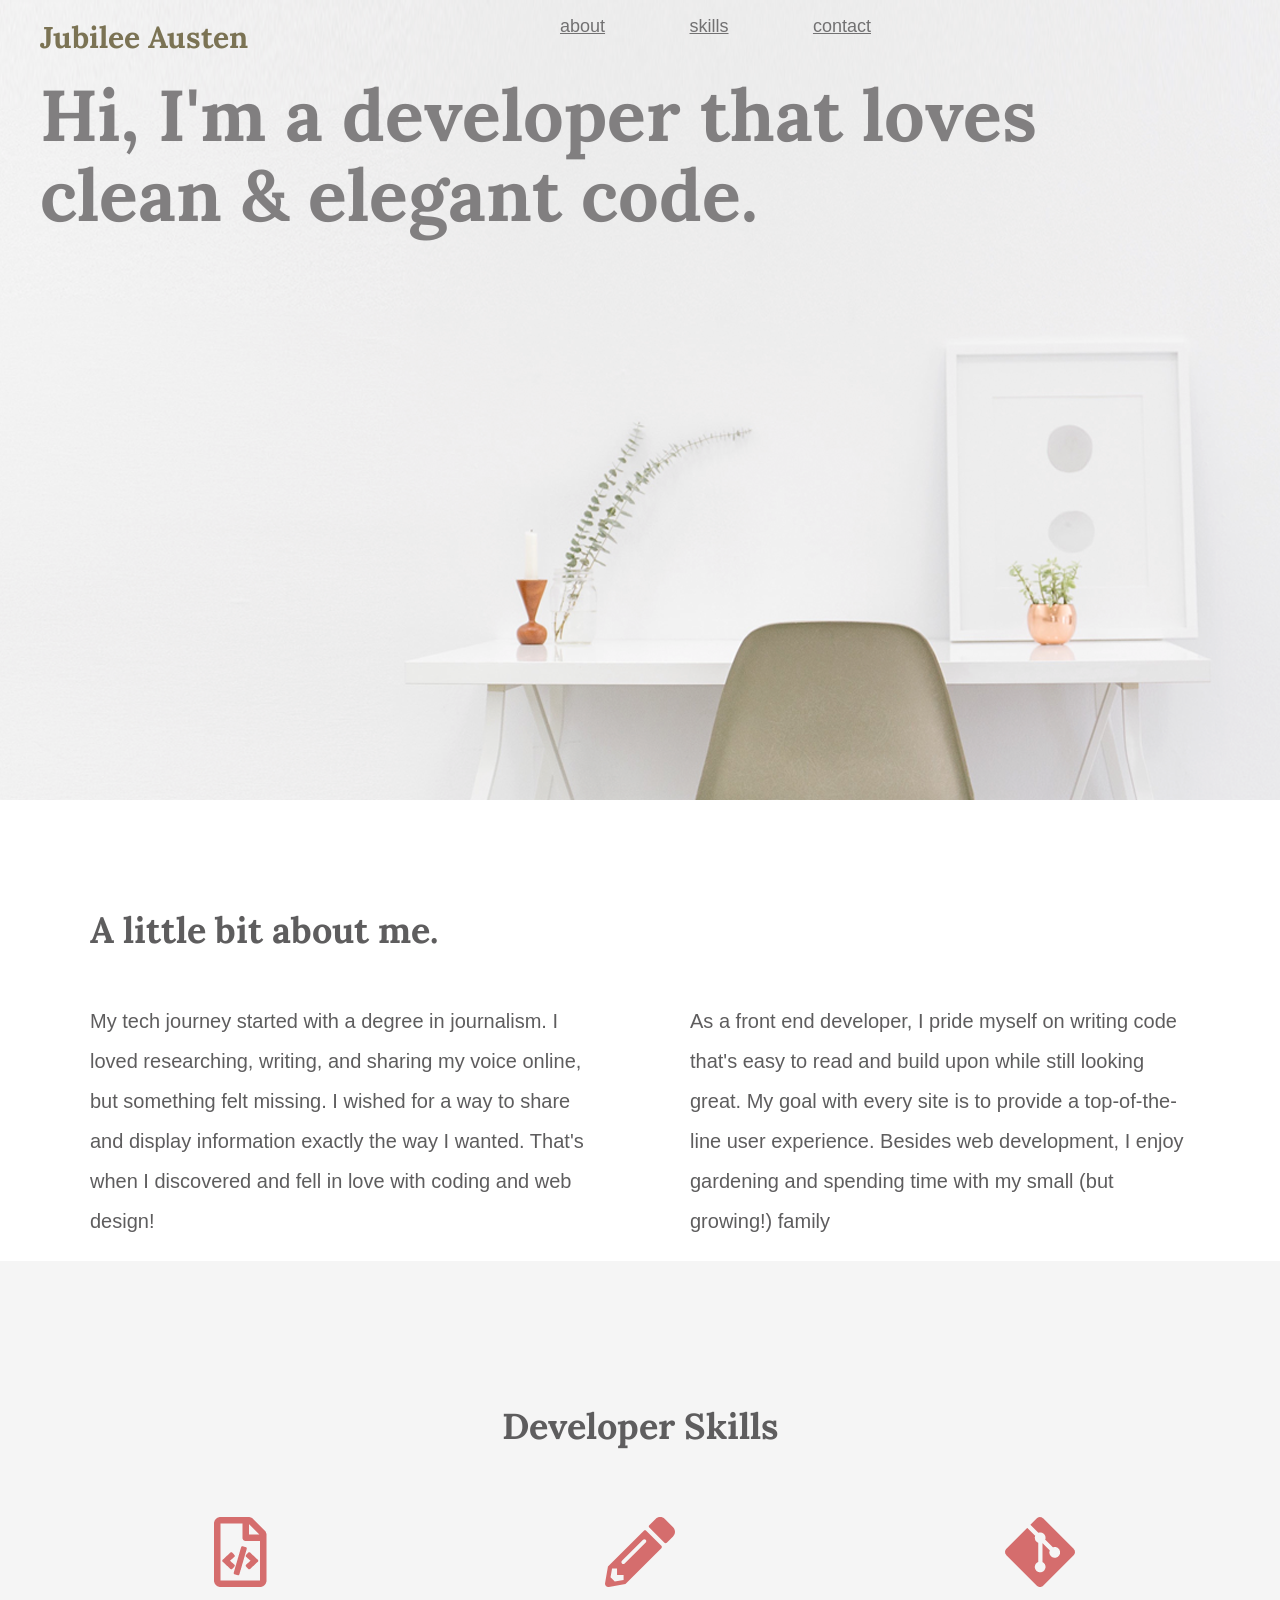
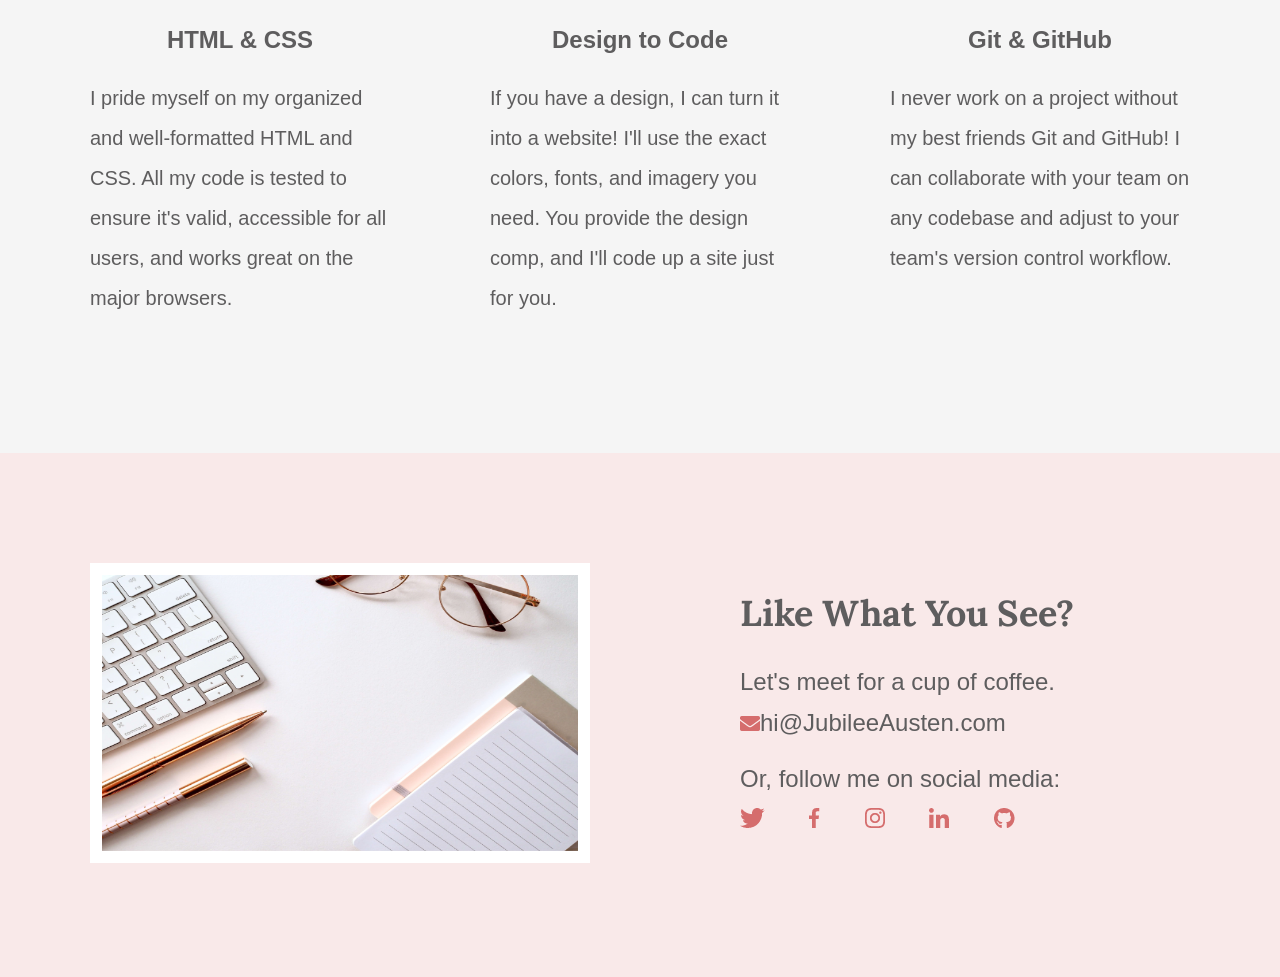
<file: jubilee-austen-01/index.html>
<!DOCTYPE html>
<html lang="en">

<head>
    <meta charset="UTF-8">
    <title>Jubilee Austen | Portfolio</title>
    <link rel="stylesheet" href="css/normalize.css">
    <link rel="stylesheet" href="css/main.css">
    <link rel="preconnect" href="https://fonts.googleapis.com">
    <link rel="preconnect" href="https://fonts.gstatic.com" crossorigin>
    <link href="https://fonts.googleapis.com/css2?family=Lora:wght@400;600;700&family=Source+Sans+Pro:wght@400;600;700&display=swap"
        rel="stylesheet">
</head>

<body>
    <header class="homepage-hero">
        <div class="content-wrapper">
            <h1>Jubilee Austen</h1>
            <nav>
                <ul>
                    <li><a href="#about">about</a></li>
                    <li><a href="#skills">skills</a></li>
                    <li><a href="#contact">contact</a></li>
                </ul>
            </nav>
            <h2>Hi, I'm a developer that loves clean & elegant code.</h2>
        </div>
    </header>
    <main>
        <section id="about">
            <div class="content-wrapper">
                <h2>A little bit about me.</h2>
                <p>My tech journey started with a degree in journalism. I loved researching,
                    writing, and sharing my voice online, but something felt missing. I wished
                    for a way to share and display information exactly the way I wanted. That's
                    when I discovered and fell in love with coding and web design!</p>
                <p>As a front end developer, I pride myself on writing code that's easy to read
                    and build upon while still looking great. My goal with every site is to provide
                    a top-of-the-line user experience. Besides web development, I enjoy
                    gardening and spending time with my small (but growing!) family</p>

            </div>
        </section>
        <section id="skills">
            <div class="content-wrapper">
            <h2>Developer Skills</h2>
            <div class="skill-list">
                <img src="img/html-icon.png" alt="html icon">
                <h3>HTML & CSS</h3>
                <p>I pride myself on my organized and well-formatted HTML and CSS. All my code is tested to ensure it's
                    valid, accessible for all users, and works great on the major browsers.</p>
            </div>
            <div class="skill-list">
                <img src="img/pencil-icon.png" alt="pencil icon">
                <h3>Design to Code</h3>
                <p>If you have a design, I can turn it into a website! I'll use the exact colors,
                    fonts, and imagery you need. You provide the design comp, and I'll code up
                    a site just for you.</p>
            </div>
            <div class="skill-list">
                <img src="img/git-icon.png" alt="github icon">
                <h3>Git & GitHub</h3>
                <p>I never work on a project without my best friends Git and GitHub! I can
                    collaborate with your team on any codebase and adjust to your team's
                    version control workflow.</p>
            </div>
            </div>
        </section>
    </main>
    <footer id="contact">
        <div class="content-wrapper">
            <div class="contact-image">
                <img src="img/jess-bailey-q10VITrVYUM-unsplash.png"
                    alt="work desk with a keyboard, glasses, inkpen and notebook" id="contact-img">
                </div> 
                <div class="contact-info">
            <h2>Like What You See?</h2>
            <h3 id="email-header">Let's meet for a cup of coffee.</h3>
            <a href="mailto:hi@jubileeausten.com"><img src="img/envelope.png"
                    alt="envelope icon">hi@JubileeAusten.com</a>
            <h3 id="socialmedia-header">Or, follow me on social media:</h3>
            <ul>
                <li><a href="https://twitter.com/home" target="_blank"><img src="img/twitter.png"
                            alt="Twitter icon"></a></li>
                <li><a href="https://www.facebook.com/" target="_blank"><img src="img/facebook.png"
                            alt="Facebook icon"></a></li>
                <li><a href="https://www.instagram.com/" target="_blank"><img src="img/instagram.png"
                            alt="Instagram icon"></a></li>
                <li><a href="https://www.linkedin.com/" target="_blank"><img src="img/linkedin.png"
                            alt="Linkedin icon"></a></li>
                <li><a herf="https://github.com/" target="_blank"><img src="img/github.png" alt="Github icon"></a></li>
            </ul>
        </div>
        </div>
    </footer>
</body>

</html>
</file>
<file: jubilee-austen-01/css/main.css>
/****** Global Styles ******/
body{
    font-family:'source sans 3', sans-serif;
    color:#5e5d5e;
}
.content-wrapper{
    width: 1200px;
    margin: 0 auto;
    overflow: auto;
}







/****** Header Styles ******/
.homepage-hero{
    background: url('../img/full-background.png'), #f9efef;
    background-size: cover;
    background-position: center;
    height: 800px;

}

header h1{
    width: 300px;
    font-family: 'Lora';
    font-size: 30px;
    float:left;
    color: #7b7354;
    padding:65px, 0px,65px,25px;
}
header nav{
    width: 800px;
    float: right;
    align: right:
    padding:75px, 25px, 75px, 0px;
}
nav ul li{
    display: inline-block;
}
nav ul li a{
    transform: uppercase;
    font-size: 18px;
    color: #727172;
    padding-left: 80px;
}
header h2{
    width: 1000px;
    clear: both;
    font-family:'Lora', serif;
    line-height:80px;
    color:#817f80;
    font-size: 72px;
    padding: 20px, 0px, 20px, 25px;
}








/****** About Styles ******/

#about .content-wrapper{
    padding-top:80px;
    padding-bottom:0px;
}
#about h2{
    font-family:'Lora', serif;
    font-size:36px;
    padding-left:50px;
}
#about p{
    float:left;
    width:500px;
    font-size: 20px;
    line-height: 40px;
    padding-left: 50px;
    padding-right: 50px;
}




/****** Skill Styles ******/

#skills{
    background-color: #f5f5f5;
    text-align: center;
}
#skills .content-wrapper {
    padding: 115px 0px;

}

#skills .skill-list{
    float: left;
    width: 300px;
    padding: 0px 50px;
}
#skills h2{
    font-family:'Lora',serif;
    font-size:36px;
    padding-bottom:40px;
    
}
#skills h3{
    font-size: 24px;
    line-height: 36px;
    margin: 30px 0px 20px 0px;
}
#skills p{
font-size: 20px;
line-height: 40px;
text-align: left;
}






/****** Contact Styles ******/
#contact{
    background-color: #f9e9e9;
}
#contact .content-wrapper{
    padding: 110px 0px;
}
#contact .contact-image{
    float: left;
    width: 600px;
}
#contact #contact-img{
    width: 500px;
    height: 300px;
    border: 12px solid #ffffff;
    margin: 0 50px;
    box-sizing: border-box;
}
#contact .contact-info{
    float: left;
    width: 600px;
    padding-left: 100px;
    box-sizing: border-box;
}
#contact h2{
    font-family: 'Lora', serif;
    font-weight: 600px;
    font-size: 36px;
    margin: 30px 0px;
}
#contact h3{
    font-size: 24px;
    font-weight: 400;
    line-height: 36px;
}
#contact #email-header{
    margin-bottom: 5px;
}
#contact #socialmedia-header{
    margin: 20px 0 5px 0;
}
#contact #envelope{
    padding-right: 10px;
}
#contact a{
     text-decoration: none;
     color: #5e5d5e;
     font-size: 24px;
     line-height: 36px;
}
#contact ul{
    margin-top: 0px;
    padding-left: 0px;
}
#contact ul li{
    display: inline-block;
}
#contact ul img{
    padding-right: 40px;
}
</file>
